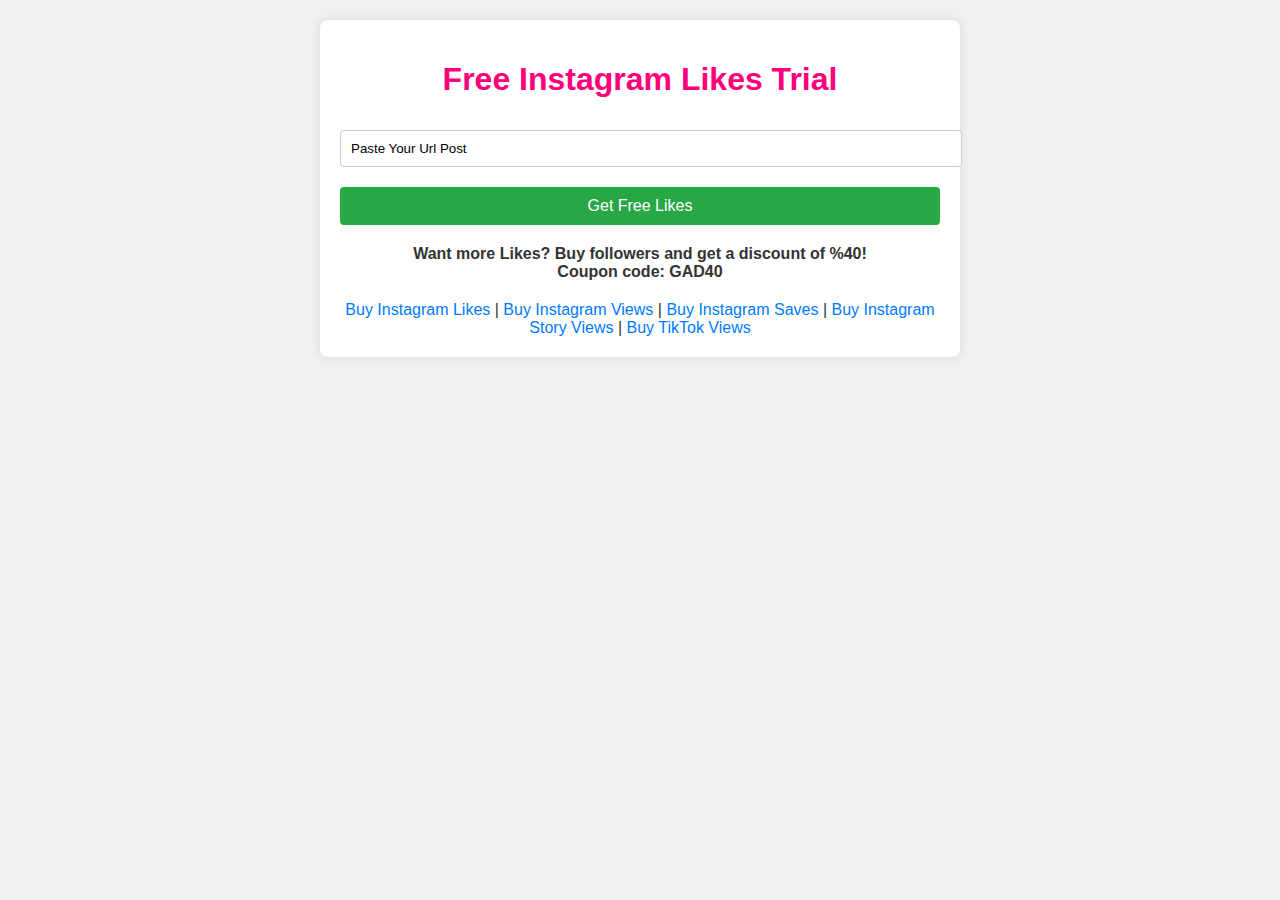
<file: about.html>
<!DOCTYPE html>
<html lang="en">
<head>
    <meta charset="UTF-8">
    <meta name="viewport" content="width=device-width, initial-scale=1.0">
    <title>Free Instagram Likes Trial</title>
    <style>
        body {
            font-family: Arial, sans-serif;
            background-color: #f0f0f0;
            color: #333;
            margin: 0;
            padding: 20px;
        }
        .container {
            max-width: 600px;
            margin: auto;
            background: white;
            padding: 20px;
            border-radius: 8px;
            box-shadow: 0 0 10px rgba(0, 0, 0, 0.1);
        }
        h1 {
            text-align: center;
            color: #ff007b;
        }
        .link-input {
            width: 100%;
            padding: 10px;
            margin: 10px 0;
            border: 1px solid #ccc;
            border-radius: 4px;
        }
        .btn {
            display: block;
            width: 100%;
            padding: 10px;
            background-color: #28a745;
            color: white;
            border: none;
            border-radius: 4px;
            cursor: pointer;
            font-size: 16px;
            margin: 10px 0;
        }
        .btn:hover {
            background-color: #218838;
        }
        .info-text {
            text-align: center;
            margin: 10px 0;
        }
        .discount-code {
            text-align: center;
            margin: 20px 0;
            font-weight: bold;
        }
        .footer {
            text-align: center;
            margin-top: 20px;
        }
        .footer a {
            color: #007bff;
            text-decoration: none;
        }
    </style>
</head>
<body>

    <div class="container">
        <h1>Free Instagram Likes Trial</h1>
       
        
        <input type="text" class="link-input" placeholder="Instagram Post Link" value="Paste Your Url Post ">

        
        <button class="btn">Get Free Likes</button>
        <p class="info-text"> </p>

        <div class="discount-code">
            Want more Likes? Buy followers and get a discount of %40! <br>
            Coupon code: <strong>GAD40</strong>
        </div>

        
        
        
        
   
        
        
        

        <div class="footer">
            <a href="index.html">Buy Instagram Likes</a> | 
            <a href="review.html">Buy Instagram Views</a> | 
            <a href="index.html">Buy Instagram Saves</a> | 
            <a href="review.html">Buy Instagram Story Views</a> | 
            <a href="index.html">Buy TikTok Views</a>
        </div>
    </div>

</body>
</html>
</file>
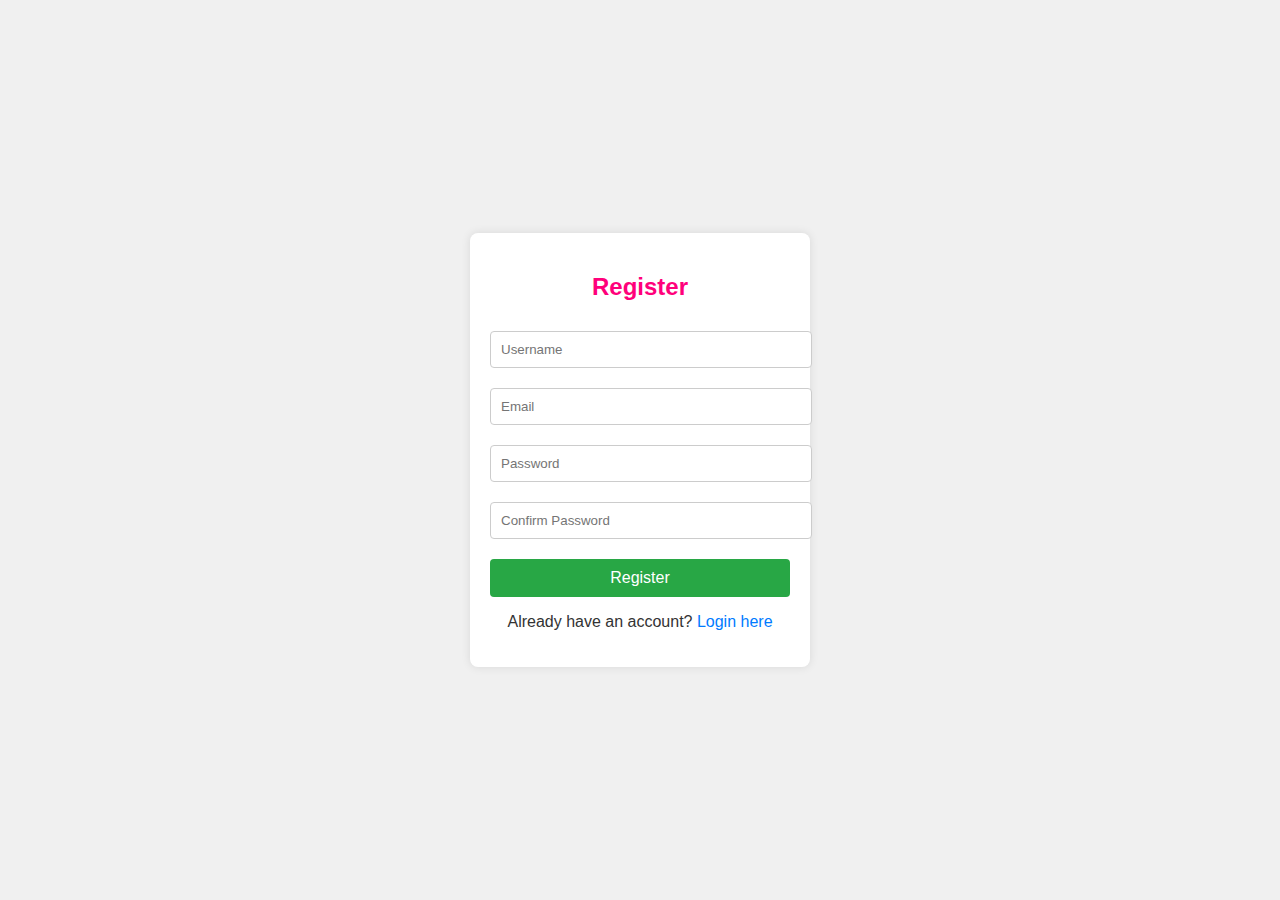
<file: service.html>
<!DOCTYPE html>
<html lang="en">
<head>
    <meta charset="UTF-8">
    <meta name="viewport" content="width=device-width, initial-scale=1.0">
    <title>Registration Page</title>
    <style>
        body {
            font-family: Arial, sans-serif;
            background-color: #f0f0f0;
            color: #333;
            margin: 0;
            padding: 0;
            display: flex;
            justify-content: center;
            align-items: center;
            height: 100vh;
        }
        .registration-container {
            background: white;
            padding: 20px;
            border-radius: 8px;
            box-shadow: 0 0 10px rgba(0, 0, 0, 0.1);
            width: 300px;
        }
        h2 {
            text-align: center;
            color: #ff007b;
        }
        .input-field {
            width: 100%;
            padding: 10px;
            margin: 10px 0;
            border: 1px solid #ccc;
            border-radius: 4px;
        }
        .btn {
            display: block;
            width: 100%;
            padding: 10px;
            background-color: #28a745;
            color: white;
            border: none;
            border-radius: 4px;
            cursor: pointer;
            font-size: 16px;
            margin: 10px 0;
        }
        .btn:hover {
            background-color: #218838;
        }
        .footer {
            text-align: center;
            margin-top: 10px;
        }
        .footer a {
            color: #007bff;
            text-decoration: none;
        }
    </style>
</head>
<body>

    <div class="registration-container">
        <h2>Register</h2>
        <form action="your_registration_endpoint_here" method="POST">
            <input type="text" class="input-field" placeholder="Username" name="username" required>
            <input type="email" class="input-field" placeholder="Email" name="email" required>
            <input type="password" class="input-field" placeholder="Password" name="password" required>
            <input type="password" class="input-field" placeholder="Confirm Password" name="confirm_password" required>
            <button type="submit" class="btn">Register</button>
        </form>
        <div class="footer">
            <p>Already have an account? <a href="#">Login here</a></p>
        </div>
    </div>

</body>
</html>
</file>
